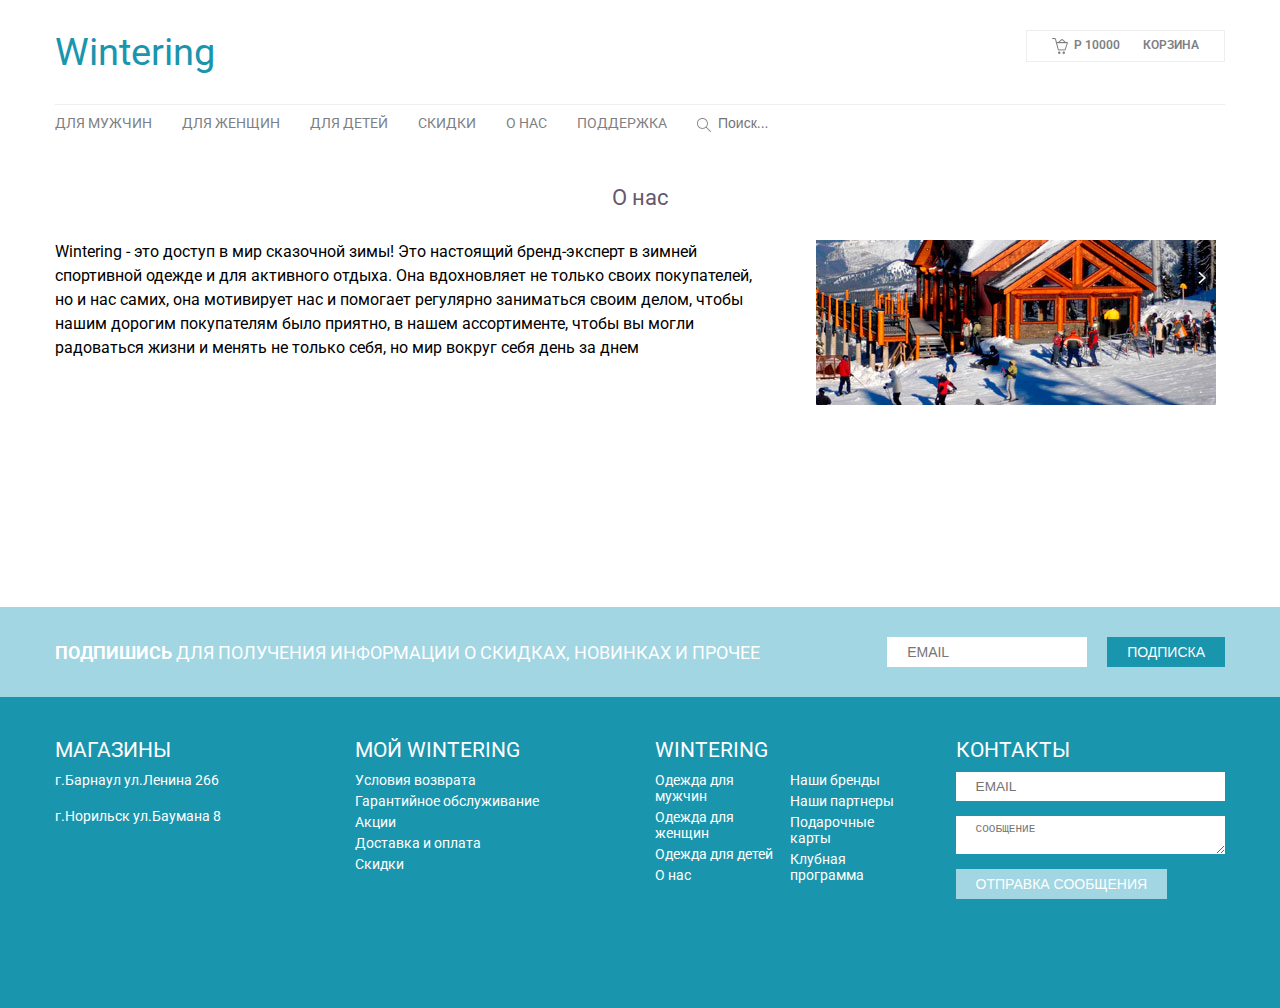
<file: About.html>
<DOCTYPE! HTML>
<html>
    <head>
        <meta charset="utf-8">
        <meta name="viewport" content="width=device-width, initial-scale=1.0">
        <link href = 'css/style.css' rel = 'stylesheet' type="text/css">
        <link href="https://fonts.googleapis.com/css2?family=Roboto:wght@100;300;400&display=swap" rel="stylesheet">
        <title>Интернет-магазин</title>
    </head>
    <body>
        <header>
           <div class = 'center-main'>
               <div class = 'header-top clearfix'>
                    <p class = 'logo'> <a href = 'index.html'>Wintering</a></p>
                    <div class = 'contact-header'>
                        <p class = 'header-busket'><img src= 'images/ico-basket.jpg' alt = 'Корзина'> Р 10000<a href = '#'> Корзина</a></p>
                    </div>
               </div>
               <div class = 'header-bottom clearfix'>
                   <nav>
                        <ul class = 'menu'>
                            <li><a href='Man.html'>Для мужчин</a></li>
                            <li><a href='Women.html'>Для женщин</a></li>
                            <li><a href='Children.html'>Для детей</a></li>
                            <li><a href='Sale.html'>Скидки</a></li>
                            <li><a href='About.html'>О нас</a></li>
                            <li><a href='Support.html'>Поддержка</a></li>
                        </ul>
                    </nav>
                    <div class = 'search'>
                        <form action="" method="get" >
                            <input type = 'image' src="images/search-btn.jpg" class = 'search-btn'>
                            <input type = 'search' class = 'search-input' placeholder="Поиск...">
                        </form>
                    </div>
               </div>
           </div> 
        </header>
        

        <section class = 'blockproducts center-main'>
            <h2>О нас</h2>
			<div class= 'about-list-1 center-main clearfix'>
                <article>
                    <p>Wintering - это доступ в мир сказочной зимы!
                        Это настоящий бренд-эксперт в зимней спортивной одежде и для активного отдыха.
                        Она вдохновляет не только своих покупателей, но и нас самих, она мотивирует нас и помогает регулярно
                        заниматься своим делом, чтобы нашим дорогим покупателям было приятно, в нашем ассортименте, чтобы вы могли радоваться жизни
                        и менять не только себя, но мир вокруг себя день за днем
                    </p>
                </article>
                <div class = 'map'>
                    <div class = 'mapdop'>
                       <img src = 'images/about-1.jpg'>
                    </div>
                </div>
            </div>
        </section>

        <div class = ' subscribe'>
            <div class = 'center-main clearfix'>
              <h2> <strong>Подпишись</strong> для получения информации о скидках, новинках и прочее</h2>  
                <div class = 'subscribe-button'>
                    <form action = '' method = 'get'>
                        <input type = 'email' class = 'email-inpt' placeholder="email">
                        <input type = 'submit' class = 'submit-inpt' value="Подписка">
                    </form>
                </div>
            </div>
        </div>
        <footer class = 'footer'>
            <div class = 'blockprod1 center-main clearfix'>
                <article>
                    <h2>Магазины</h2>
                    <div class = 'footer-block-content'>
                        <p>г.Барнаул ул.Ленина 266</p>
                        <p>г.Норильск ул.Баумана 8</p>
                    </div>
                </article>
                <article>
                    <h2> Мой Wintering</h2>
                    <div class = 'footer-block-content'>
                        <h3><a href = '#'>Условия возврата</a></h3>
                        <h3><a href = '#'>Гарантийное обслуживание</a></h3>
                        <h3><a href = '#'>Акции</a></h3>
                        <h3><a href = '#'>Доставка и оплата</a></h3> 
                        <h3><a href = '#'>Скидки</a></h3> 
                    </div>
                </article>
                <article>
                    <h2>Wintering</h2>
                    <div class = 'footer-block-content'>
                        <p class = 'support'>
                            <a href = '#'>Одежда для мужчин</a>
                            <a href = '#'>Одежда для женщин</a>
                            <a href = '#'>Одежда для детей</a>
                            <a href = '#'>О нас</a>
                        </p>
                        <p class = 'support'>
                            <a href = '#'>Наши бренды</a>
                            <a href = '#'>Наши партнеры</a>
                            <a href = '#'>Подарочные карты</a>
                            <a href = '#'>Клубная программа</a>
                        </p>  
                    </div>
                </article>
                <article>
                    <h2>Контакты</h2>
                    <div class = 'footer-block-content '>
                        <input  class = 'footer-email' type="email" placeholder="email">
                        <textarea class = 'footer-text' placeholder="Сообщение"></textarea>
                        <input class = 'footer-sumbit' type="submit" value = 'Отправка сообщения'>
                    </div>
                </article>
            </div>
        </footer>
        <script src="https://ajax.googleapis.com/ajax/libs/jquery/3.4.1/jquery.min.js"></script>
        <script src = 'js/js.js'></script>
    </body>
</html>
</file>
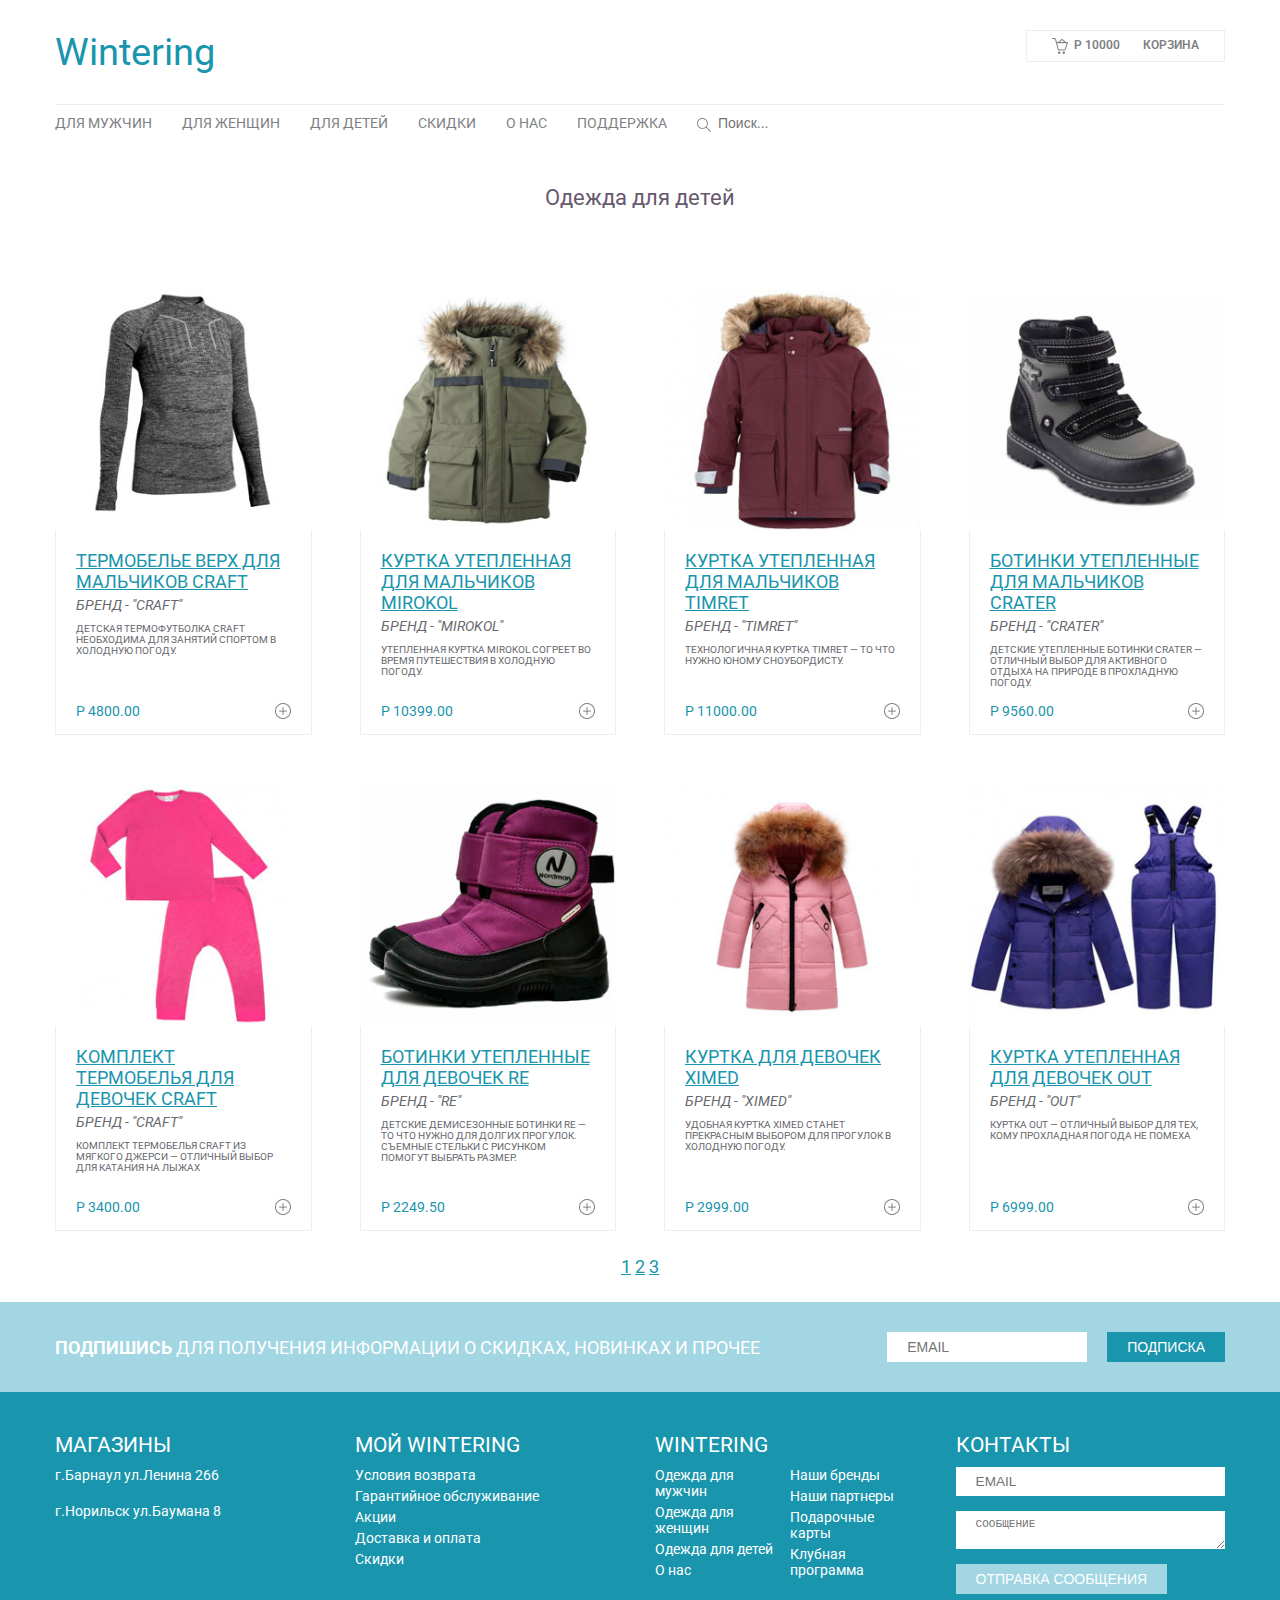
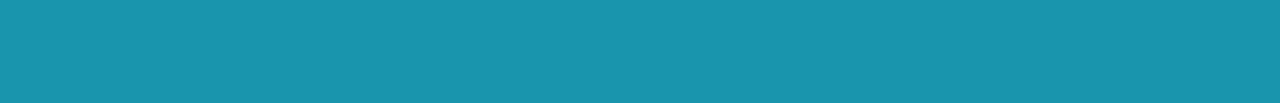
<file: Children.html>
<DOCTYPE! HTML>
<html>
    <head>
        <meta charset="utf-8">
        <meta name="viewport" content="width=device-width, initial-scale=1.0">
        <link href = 'css/style.css' rel = 'stylesheet' type="text/css">
        <link href="https://fonts.googleapis.com/css2?family=Roboto:wght@100;300;400&display=swap" rel="stylesheet">
        <title>Интернет-магазин</title>
    </head>
    <body>
        <header>
           <div class = 'center-main'>
               <div class = 'header-top clearfix'>
                    <p class = 'logo'> <a href = 'index.html'>Wintering</a></p>
                    <div class = 'contact-header'>
                        <p class = 'header-busket'><img src= 'images/ico-basket.jpg' alt = 'Корзина'> Р 10000 <a href = '#'> Корзина</a></p>
                    </div>
               </div>
               <div class = 'header-bottom clearfix'>
                   <nav>
                        <ul class = 'menu'>
                            <li><a href='Man.html'>Для мужчин</a></li>
                            <li><a href='Women.html'>Для женщин</a></li>
                            <li><a href='Children.html'>Для детей</a></li>
                            <li><a href='Sale.html'>Скидки</a></li>
                            <li><a href='About.html'>О нас</a></li>
                            <li><a href='Support.html'>Поддержка</a></li>
                        </ul>
                    </nav>
                    <div class = 'search'>
                        <form action="" method="get" >
                            <input type = 'image' src="images/search-btn.jpg" class = 'search-btn'>
                            <input type = 'search' class = 'search-input' placeholder="Поиск...">
                        </form>
                    </div>
               </div>
           </div> 
        </header>
        

        <section class = 'blockproducts center-main'>
            <h2>Одежда для детей</h2>
			<div class='grid'>
				<div class = 'grid-item'>
                <article>
                    <img src = 'images/kids-1.jpg' alt ='Куртка утепленная Peak Parka'>
                    <div class = 'blockprod2'>
                        <div class = 'dop-height'>
                            <h2><a href = '#'>Термобелье верх для мальчиков Craft</a></h2>
                            <h3>БРЕНД - "Craft"</h3>
                            <p>Детская термофутболка Craft необходима для занятий спортом в холодную погоду.</p>
                        </div>
                        <p class ='price-product clearfix' >
                            <span class = 'price'>P 4800.00</span>
                            <span class = 'icon-button'><a href = '#'><img src="images/ico-plus.jpg" alt="Добавить"></a></span>
                        </p>
                    </div>
                </article>
				</div>
				<div class = 'grid-item'>
                <article>
                    <img src = 'images/kids-2.jpg' alt ='Пуховик женский ALIF'>
                    <div class = 'blockprod2'>
                        <div class = 'dop-height'>
                            <h2><a href = '#'>Куртка утепленная для мальчиков Mirokol</a></h2>
                            <h3>БРЕНД - "Mirokol"</h3>
                            <p>Утепленная куртка Mirokol согреет во время путешествия в холодную погоду.</p>
                        </div>
                        <p class ='price-product clearfix' >
                            <span class = 'price'>P 10399.00</span>
                            <span class = 'icon-button'><a href = '#'><img src="images/ico-plus.jpg" alt="Добавить"></a></span>
                        </p>
                    </div>
                </article>
				</div>
				<div class = 'grid-item'>
                <article>
                    <img src = 'images/kids-3.jpg' alt ='Куртка утепленная PeakIce'>
                    <div class = 'blockprod2'>
                        <div class = 'dop-height'>
                            <h2><a href = '#'>Куртка утепленная для мальчиков Timret</a></h2>
                            <h3>Бренд - "Timret"</h3>
                            <p>Технологичная куртка Timret — то что нужно юному сноубордисту.</p>
                        </div>
                        <p class ='price-product clearfix' >
                            <span class = 'price'>P 11000.00</span>
                            <span class = 'icon-button'><a href = '#'><img src="images/ico-plus.jpg" alt="Добавить"></a></span>
                        </p>
                    </div>
                </article>
				</div>
				<div class = 'grid-item'>
                <article>
                    <img src = 'images/kids-4.jpg' alt ='Пуховик мужской Uverture'>
                    <div class = 'blockprod2'>
                        <div class='dop-height'> 
                            <h2><a href = '#'>Ботинки утепленные для мальчиков  Crater</a></h2>
                            <h3>Бренд - "Crater"</h3>
                            <p>Детские утепленные ботинки  Crater — отличный выбор для активного отдыха на природе в прохладную погоду.</p>
                        </div>
                        <p class ='price-product clearfix' >
                            <span class = 'price'>P 9560.00</span>
                            <span class = 'icon-button'><a href = '#'><img src="images/ico-plus.jpg" alt="Добавить"></a></span>
                        </p>
                    </div>
                </article>
				</div>
				<!--Второй ряд-->
				<div class = 'grid-item'>
                <article>
                    <img src = 'images/kids-5.jpg' alt ='Пуховик мужской Uverture'>
                    <div class = 'blockprod2'>
                        <div class='dop-height'> 
                            <h2><a href = '#'>Комплект термобелья для девочек Craft </a></h2>
                            <h3>Бренд - "Craft"</h3>
                            <p>Комплект термобелья Craft из мягкого джерси — отличный выбор для катания на лыжах</p>
                        </div>
                        <p class ='price-product clearfix' >
                            <span class = 'price'>P 3400.00</span>
                            <span class = 'icon-button'><a href = '#'><img src="images/ico-plus.jpg" alt="Добавить"></a></span>
                        </p>
                    </div>
                </article>
				</div>
				<div class = 'grid-item'>
                <article>
                    <img src = 'images/kids-6.jpg' alt ='Пуховик мужской Uverture'>
                    <div class = 'blockprod2'>
                        <div class='dop-height'> 
                            <h2><a href = '#'>Ботинки утепленные для девочек Re</a></h2>
                            <h3>Бренд - "RE"</h3>
                            <p>Детские демисезонные ботинки Re — то что нужно для долгих прогулок. Съемные стельки с рисунком помогут выбрать размер.</p>
                        </div>
                        <p class ='price-product clearfix' >
                            <span class = 'price'>P 2249.50</span>
                            <span class = 'icon-button'><a href = '#'><img src="images/ico-plus.jpg" alt="Добавить"></a></span>
                        </p>
                    </div>
                </article>
				</div>
				<div class = 'grid-item'>
                <article>
                    <img src = 'images/kids-7.jpg' alt ='Пуховик мужской Uverture'>
                    <div class = 'blockprod2'>
                        <div class='dop-height'> 
                            <h2><a href = '#'>Куртка для девочек Ximed</a></h2>
                            <h3>Бренд - "Ximed"</h3>
                            <p>Удобная куртка Ximed станет прекрасным выбором для прогулок в холодную погоду.</p>
                        </div>
                        <p class ='price-product clearfix' >
                            <span class = 'price'>P 2999.00</span>
                            <span class = 'icon-button'><a href = '#'><img src="images/ico-plus.jpg" alt="Добавить"></a></span>
                        </p>
                    </div>
                </article>
				</div>
				<div class = 'grid-item'>
                <article>
                    <img src = 'images/kids-8.jpg' alt ='Пуховик мужской Uverture'>
                    <div class = 'blockprod2'>
                        <div class='dop-height'> 
                            <h2><a href = '#'>Куртка утепленная для девочек Out</a></h2>
                            <h3>Бренд - "Out"</h3>
                            <p>Куртка Out — отличный выбор для тех, кому прохладная погода не помеха</p>
                        </div>
                        <p class ='price-product clearfix' >
                            <span class = 'price'>P 6999.00</span>
                            <span class = 'icon-button'><a href = '#'><img src="images/ico-plus.jpg" alt="Добавить"></a></span>
                        </p>
                    </div>
                </article>
				</div>
				</div>
            </div>
        </section>
        <div class = 'number'>
            <a href = '#'>1</a>
            <a href = '#'>2</a>
            <a href = '#'>3</a>
        </div>
        <div class = ' subscribe'>
            <div class = 'center-main clearfix'>
              <h2> <strong>Подпишись</strong> для получения информации о скидках, новинках и прочее</h2>  
                <div class = 'subscribe-button'>
                    <form action = '' method = 'get'>
                        <input type = 'email' class = 'email-inpt' placeholder="email">
                        <input type = 'submit' class = 'submit-inpt' value="Подписка">
                    </form>
                </div>
            </div>
        </div>
        <footer class = 'footer'>
            <div class = 'blockprod1 center-main clearfix'>
                <article>
                    <h2>Магазины</h2>
                    <div class = 'footer-block-content'>
                        <p>г.Барнаул ул.Ленина 266</p>
                        <p>г.Норильск ул.Баумана 8</p>
                    </div>
                </article>
                <article>
                    <h2> Мой Wintering</h2>
                    <div class = 'footer-block-content'>
                        <h3><a href = '#'>Условия возврата</a></h3>
                        <h3><a href = '#'>Гарантийное обслуживание</a></h3>
                        <h3><a href = '#'>Акции</a></h3>
                        <h3><a href = '#'>Доставка и оплата</a></h3> 
                        <h3><a href = '#'>Скидки</a></h3> 
                    </div>
                </article>
                <article>
                    <h2>Wintering</h2>
                    <div class = 'footer-block-content'>
                        <p class = 'support'>
                            <a href = '#'>Одежда для мужчин</a>
                            <a href = '#'>Одежда для женщин</a>
                            <a href = '#'>Одежда для детей</a>
                            <a href = '#'>О нас</a>
                        </p>
                        <p class = 'support'>
                            <a href = '#'>Наши бренды</a>
                            <a href = '#'>Наши партнеры</a>
                            <a href = '#'>Подарочные карты</a>
                            <a href = '#'>Клубная программа</a>
                        </p>  
                    </div>
                </article>
                <article>
                    <h2>Контакты</h2>
                    <div class = 'footer-block-content '>
                        <input  class = 'footer-email' type="email" placeholder="email">
                        <textarea class = 'footer-text' placeholder="Сообщение"></textarea>
                        <input class = 'footer-sumbit' type="submit" value = 'Отправка сообщения'>
                    </div>
                </article>
            </div>
        </footer>
        <script src="https://ajax.googleapis.com/ajax/libs/jquery/3.4.1/jquery.min.js"></script>
        <script src = 'js/js.js'></script>
    </body>
</html>
</file>
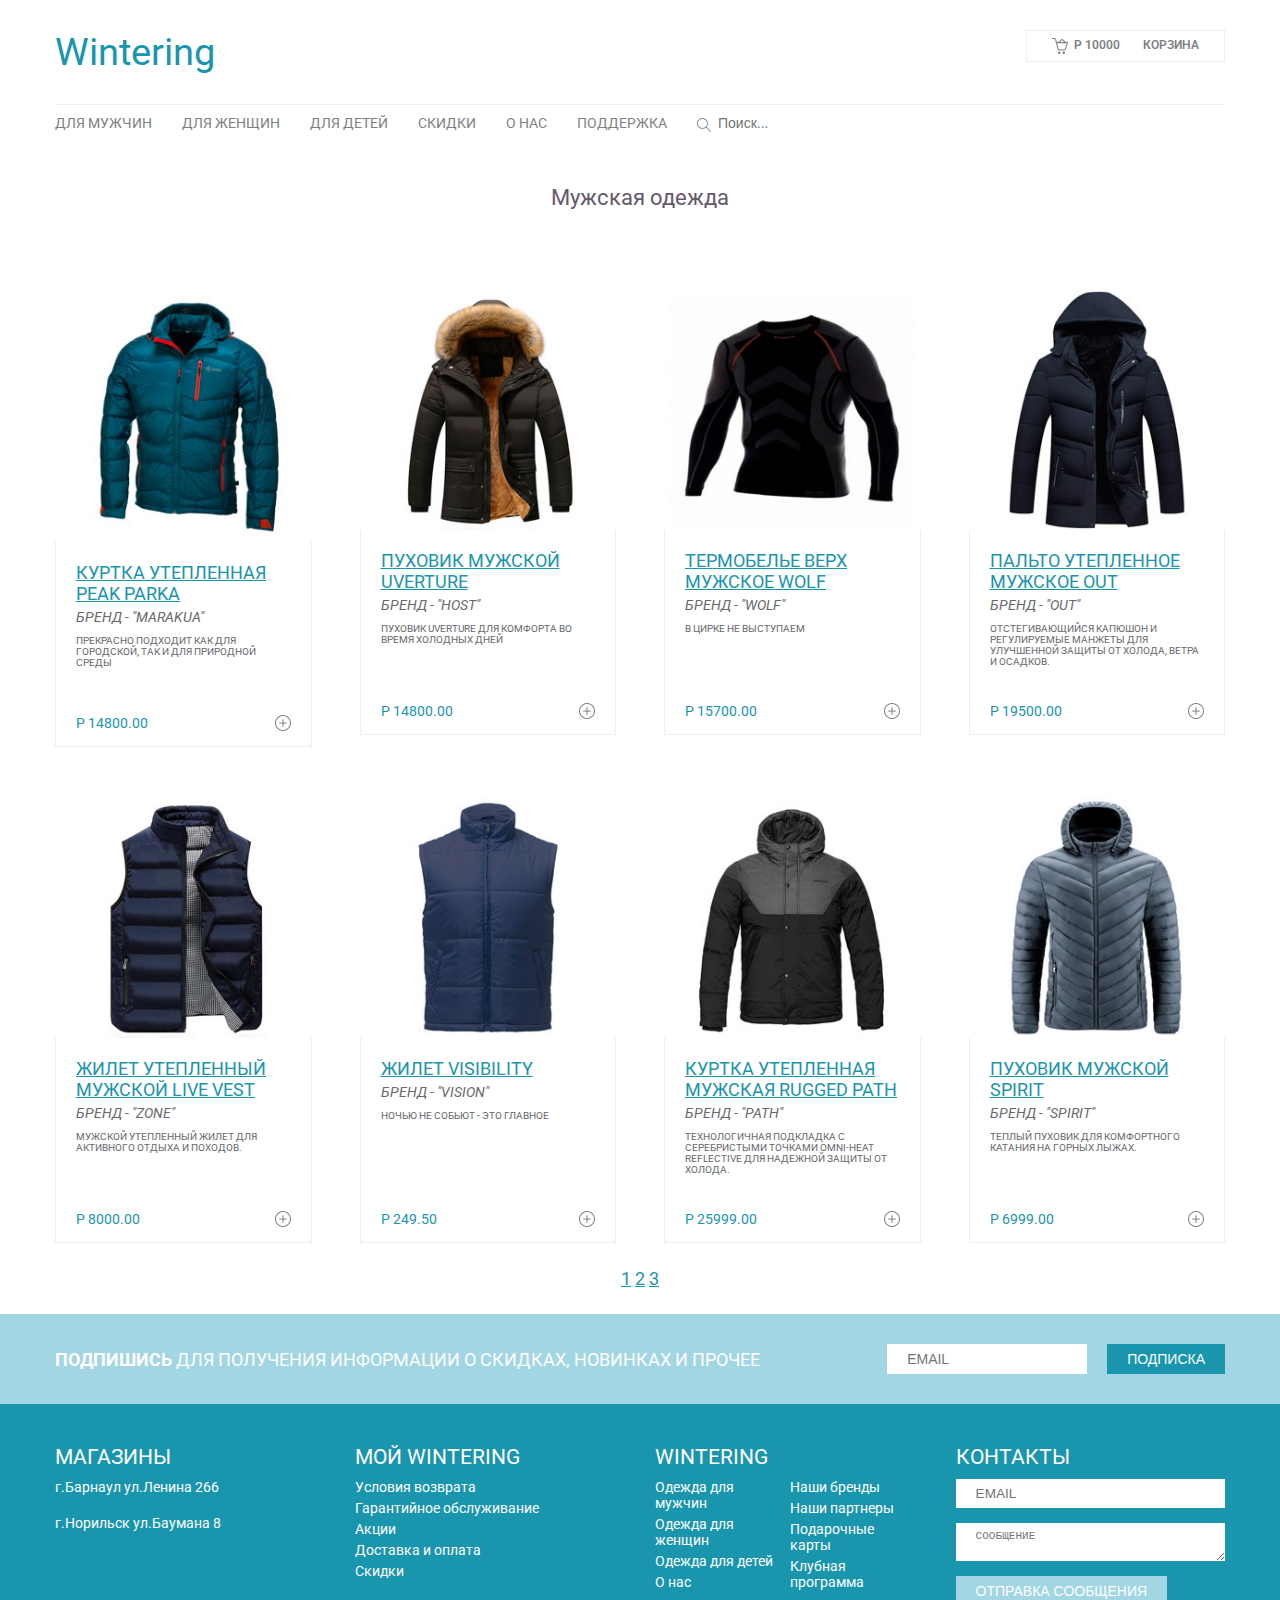
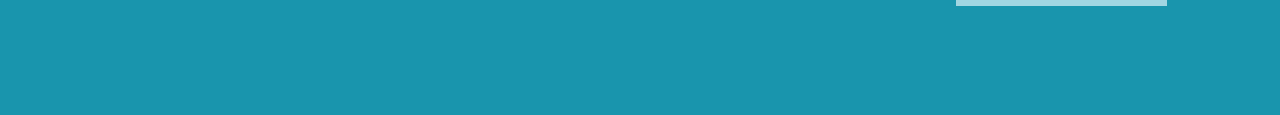
<file: Man.html>
<DOCTYPE! HTML>
<html>
    <head>
        <meta charset="utf-8">
        <meta name="viewport" content="width=device-width, initial-scale=1.0">
        <link href = 'css/style.css' rel = 'stylesheet' type="text/css">
        <link href="https://fonts.googleapis.com/css2?family=Roboto:wght@100;300;400&display=swap" rel="stylesheet">
        <title>Интернет-магазин</title>
    </head>
    <body>
        <header>
           <div class = 'center-main'>
               <div class = 'header-top clearfix'>
                    <p class = 'logo'> <a href = 'index.html'>Wintering</a></p>
                    <div class = 'contact-header'>
                        <p class = 'header-busket'><img src= 'images/ico-basket.jpg' alt = 'Корзина'> Р 10000 <a href = '#'> Корзина</a></p>
                    </div>
               </div>
               <div class = 'header-bottom clearfix'>
                   <nav>
                        <ul class = 'menu'>
                            <li><a href='Man.html'>Для мужчин</a></li>
                            <li><a href='Women.html'>Для женщин</a></li>
                            <li><a href='Children.html'>Для детей</a></li>
                            <li><a href='Sale.html'>Скидки</a></li>
                            <li><a href='About.html'>О нас</a></li>
                            <li><a href='Support.html'>Поддержка</a></li>
                        </ul>
                    </nav>
                    <div class = 'search'>
                        <form action="" method="get" >
                            <input type = 'image' src="images/search-btn.jpg" class = 'search-btn'>
                            <input type = 'search' class = 'search-input' placeholder="Поиск...">
                        </form>
                    </div>
               </div>
           </div> 
        </header>
        

        <section class = 'blockproducts center-main'>
            <h2>Мужская одежда</h2>
			<div class='grid'>
				<div class = 'grid-item'>
                <article>
                    <img src = 'images/Prod1.jpg' alt ='Куртка утепленная Peak Parka'>
                    <div class = 'blockprod2'>
                        <div class = 'dop-height'>
                            <h2><a href = '#'>КУРТКА УТЕПЛЕННАЯ PEAK PARKA</a></h2>
                            <h3>БРЕНД - "MARAKUA"</h3>
                            <p>ПРЕКРАСНО ПОДХОДИТ КАК ДЛЯ ГОРОДСКОЙ, ТАК И ДЛЯ ПРИРОДНОЙ СРЕДЫ</p>
                        </div>
                        <p class ='price-product clearfix' >
                            <span class = 'price'>P 14800.00</span>
                            <span class = 'icon-button'><a href = '#'><img src="images/ico-plus.jpg" alt="Добавить"></a></span>
                        </p>
                    </div>
                </article>
				</div>
				<div class = 'grid-item'>
                <article>
                    <img src = 'images/men-2.jpg' alt ='Пуховик женский ALIF'>
                    <div class = 'blockprod2'>
                        <div class = 'dop-height'>
                            <h2><a href = '#'>ПУХОВИК МУЖСКОЙ UVERTURE</a></h2>
                            <h3>БРЕНД - "HOST"</h3>
                            <p>ПУХОВИК UVERTURE ДЛЯ КОМФОРТА ВО ВРЕМЯ ХОЛОДНЫХ ДНЕЙ</p>
                        </div>
                        <p class ='price-product clearfix' >
                            <span class = 'price'>P 14800.00</span>
                            <span class = 'icon-button'><a href = '#'><img src="images/ico-plus.jpg" alt="Добавить"></a></span>
                        </p>
                    </div>
                </article>
				</div>
				<div class = 'grid-item'>
                <article>
                    <img src = 'images/men-3.jpg' alt ='Куртка утепленная PeakIce'>
                    <div class = 'blockprod2'>
                        <div class = 'dop-height'>
                            <h2><a href = '#'>Термобелье верх мужское Wolf</a></h2>
                            <h3>Бренд - "Wolf"</h3>
                            <p>В цирке не выступаем</p>
                        </div>
                        <p class ='price-product clearfix' >
                            <span class = 'price'>P 15700.00</span>
                            <span class = 'icon-button'><a href = '#'><img src="images/ico-plus.jpg" alt="Добавить"></a></span>
                        </p>
                    </div>
                </article>
				</div>
				<div class = 'grid-item'>
                <article>
                    <img src = 'images/men-4.jpg' alt ='Пуховик мужской Uverture'>
                    <div class = 'blockprod2'>
                        <div class='dop-height'> 
                            <h2><a href = '#'>Пальто утепленное мужское Out</a></h2>
                            <h3>Бренд - "Out"</h3>
                            <p>Отстегивающийся капюшон и регулируемые манжеты для улучшенной защиты от холода, ветра и осадков.</p>
                        </div>
                        <p class ='price-product clearfix' >
                            <span class = 'price'>P 19500.00</span>
                            <span class = 'icon-button'><a href = '#'><img src="images/ico-plus.jpg" alt="Добавить"></a></span>
                        </p>
                    </div>
                </article>
				</div>
				<!--Второй ряд-->
				<div class = 'grid-item'>
                <article>
                    <img src = 'images/men-5.jpg' alt ='Пуховик мужской Uverture'>
                    <div class = 'blockprod2'>
                        <div class='dop-height'> 
                            <h2><a href = '#'>Жилет утепленный мужской  Live Vest</a></h2>
                            <h3>Бренд - "Zone"</h3>
                            <p>Мужской утепленный жилет для активного отдыха и походов.</p>
                        </div>
                        <p class ='price-product clearfix' >
                            <span class = 'price'>P 8000.00</span>
                            <span class = 'icon-button'><a href = '#'><img src="images/ico-plus.jpg" alt="Добавить"></a></span>
                        </p>
                    </div>
                </article>
				</div>
				<div class = 'grid-item'>
                <article>
                    <img src = 'images/men-6.jpg' alt ='Пуховик мужской Uverture'>
                    <div class = 'blockprod2'>
                        <div class='dop-height'> 
                            <h2><a href = '#'>Жилет  Visibility</a></h2>
                            <h3>Бренд - "Vision"</h3>
                            <p>Ночью не собьют - это главное</p>
                        </div>
                        <p class ='price-product clearfix' >
                            <span class = 'price'>P 249.50</span>
                            <span class = 'icon-button'><a href = '#'><img src="images/ico-plus.jpg" alt="Добавить"></a></span>
                        </p>
                    </div>
                </article>
				</div>
				<div class = 'grid-item'>
                <article>
                    <img src = 'images/men-7.jpg' alt ='Пуховик мужской Uverture'>
                    <div class = 'blockprod2'>
                        <div class='dop-height'> 
                            <h2><a href = '#'>Куртка утепленная мужская  Rugged Path </a></h2>
                            <h3>Бренд - "Path"</h3>
                            <p>Технологичная подкладка с серебристыми точками Omni-Heat Reflective для надежной защиты от холода.</p>
                        </div>
                        <p class ='price-product clearfix' >
                            <span class = 'price'>P 25999.00</span>
                            <span class = 'icon-button'><a href = '#'><img src="images/ico-plus.jpg" alt="Добавить"></a></span>
                        </p>
                    </div>
                </article>
				</div>
				<div class = 'grid-item'>
                <article>
                    <img src = 'images/men-8.jpg' alt ='Пуховик мужской Uverture'>
                    <div class = 'blockprod2'>
                        <div class='dop-height'> 
                            <h2><a href = '#'>Пуховик мужской  Spirit</a></h2>
                            <h3>Бренд - "Spirit"</h3>
                            <p>Теплый пуховик  для комфортного катания на горных лыжах.</p>
                        </div>
                        <p class ='price-product clearfix' >
                            <span class = 'price'>P 6999.00</span>
                            <span class = 'icon-button'><a href = '#'><img src="images/ico-plus.jpg" alt="Добавить"></a></span>
                        </p>
                    </div>
                </article>
				</div>
				</div>
            </div>
        </section>
        <div class = 'number'>
            <a href = '#'>1</a>
            <a href = '#'>2</a>
            <a href = '#'>3</a>
        </div>
        <div class = ' subscribe'>
            <div class = 'center-main clearfix'>
              <h2> <strong>Подпишись</strong> для получения информации о скидках, новинках и прочее</h2>  
                <div class = 'subscribe-button'>
                    <form action = '' method = 'get'>
                        <input type = 'email' class = 'email-inpt' placeholder="email">
                        <input type = 'submit' class = 'submit-inpt' value="Подписка">
                    </form>
                </div>
            </div>
        </div>
        <footer class = 'footer'>
            <div class = 'blockprod1 center-main clearfix'>
                <article>
                    <h2>Магазины</h2>
                    <div class = 'footer-block-content'>
                        <p>г.Барнаул ул.Ленина 266</p>
                        <p>г.Норильск ул.Баумана 8</p>
                    </div>
                </article>
                <article>
                    <h2> Мой Wintering</h2>
                    <div class = 'footer-block-content'>
                        <h3><a href = '#'>Условия возврата</a></h3>
                        <h3><a href = '#'>Гарантийное обслуживание</a></h3>
                        <h3><a href = '#'>Акции</a></h3>
                        <h3><a href = '#'>Доставка и оплата</a></h3> 
                        <h3><a href = '#'>Скидки</a></h3> 
                    </div>
                </article>
                <article>
                    <h2>Wintering</h2>
                    <div class = 'footer-block-content'>
                        <p class = 'support'>
                            <a href = '#'>Одежда для мужчин</a>
                            <a href = '#'>Одежда для женщин</a>
                            <a href = '#'>Одежда для детей</a>
                            <a href = '#'>О нас</a>
                        </p>
                        <p class = 'support'>
                            <a href = '#'>Наши бренды</a>
                            <a href = '#'>Наши партнеры</a>
                            <a href = '#'>Подарочные карты</a>
                            <a href = '#'>Клубная программа</a>
                        </p>  
                    </div>
                </article>
                <article>
                    <h2>Контакты</h2>
                    <div class = 'footer-block-content '>
                        <input  class = 'footer-email' type="email" placeholder="email">
                        <textarea class = 'footer-text' placeholder="Сообщение"></textarea>
                        <input class = 'footer-sumbit' type="submit" value = 'Отправка сообщения'>
                    </div>
                </article>
            </div>
        </footer>
        <script src="https://ajax.googleapis.com/ajax/libs/jquery/3.4.1/jquery.min.js"></script>
        <script src = 'js/js.js'></script>
    </body>
</html>
</file>
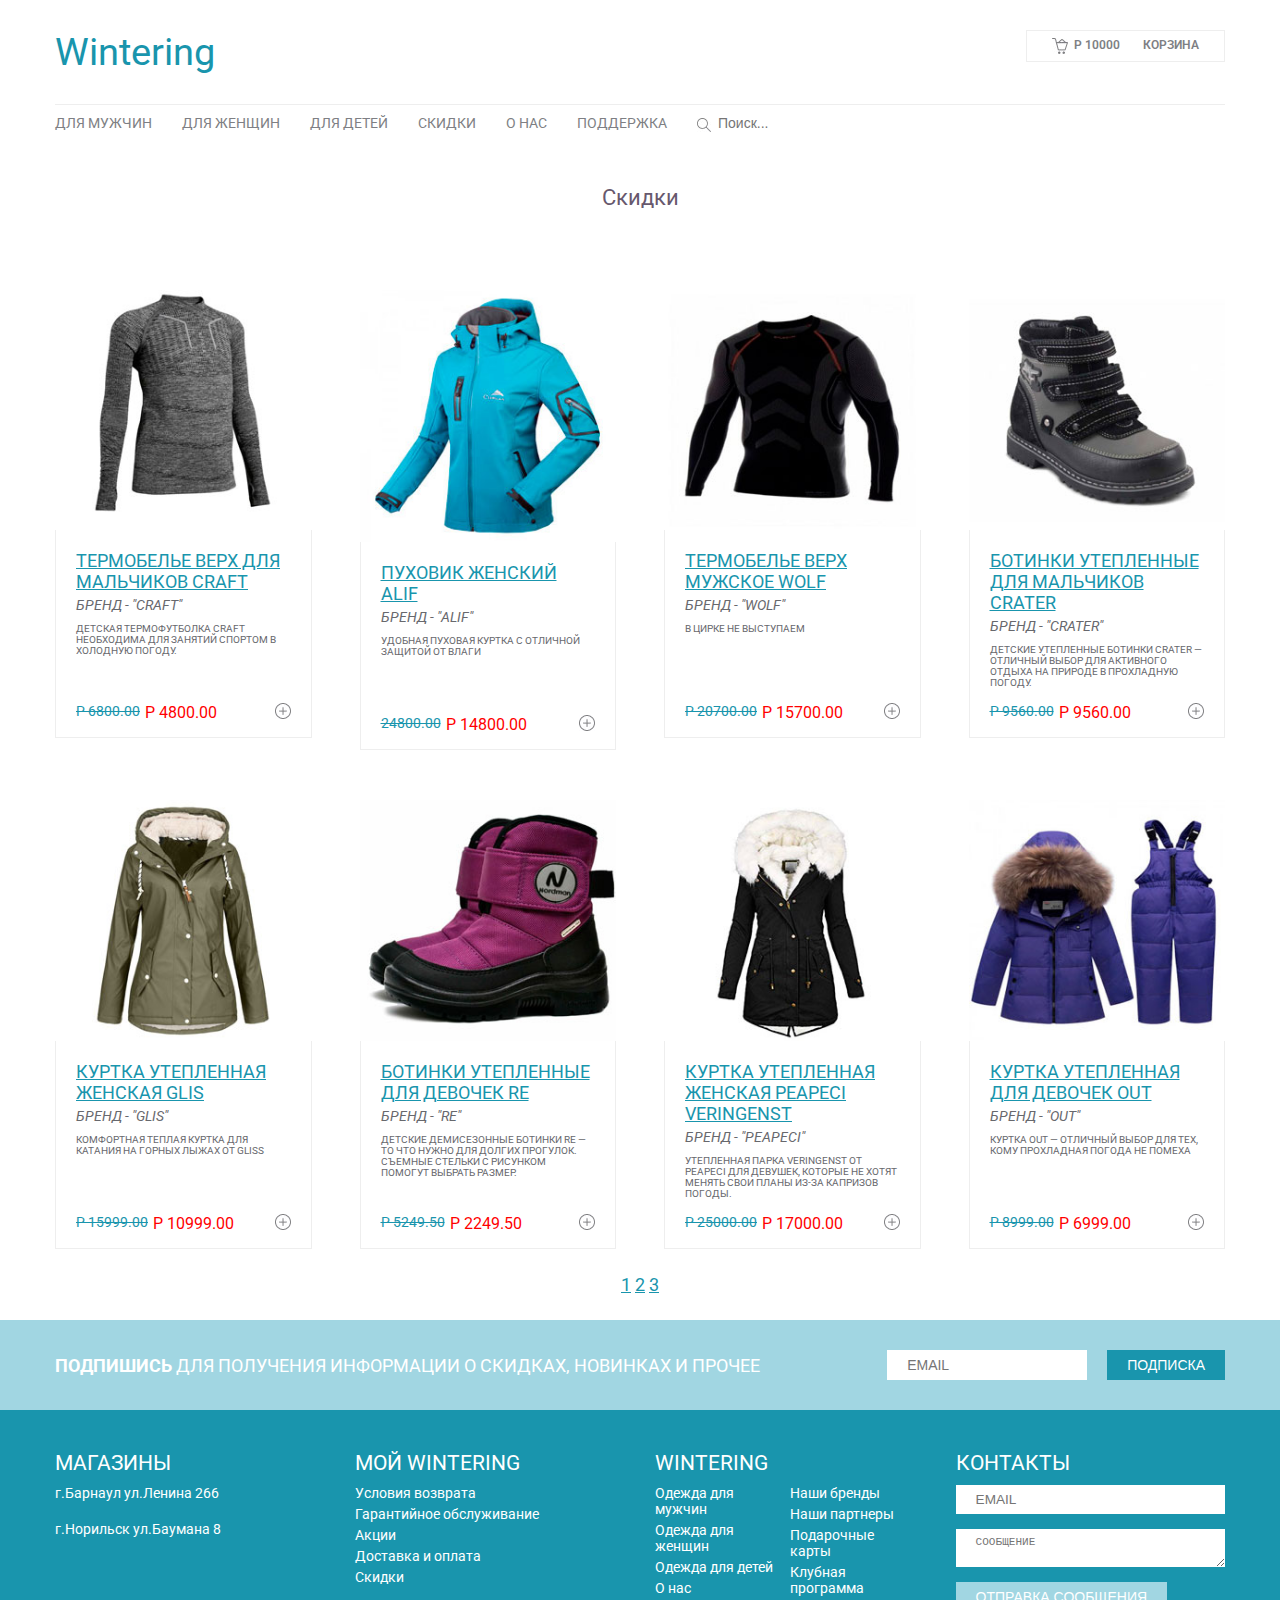
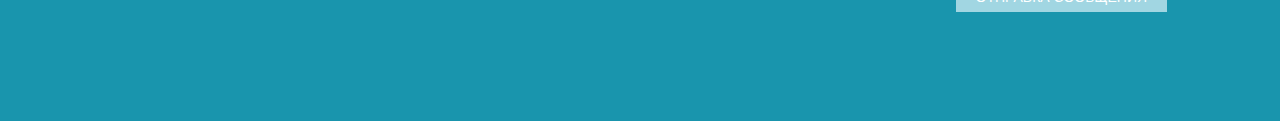
<file: Sale.html>
<DOCTYPE! HTML>
<html>
    <head>
        <meta charset="utf-8">
        <meta name="viewport" content="width=device-width, initial-scale=1.0">
        <link href = 'css/style.css' rel = 'stylesheet' type="text/css">
        <link href="https://fonts.googleapis.com/css2?family=Roboto:wght@100;300;400&display=swap" rel="stylesheet">
        <title>Интернет-магазин</title>
    </head>
    <body>
        <header>
           <div class = 'center-main'>
               <div class = 'header-top clearfix'>
                    <p class = 'logo'> <a href = 'index.html'>Wintering</a></p>
                    <div class = 'contact-header'>
                        <p class = 'header-busket'><img src= 'images/ico-basket.jpg' alt = 'Корзина'> Р 10000 <a href = '#'> Корзина</a></p>
                    </div>
               </div>
               <div class = 'header-bottom clearfix'>
                   <nav>
                        <ul class = 'menu'>
                            <li><a href='Man.html'>Для мужчин</a></li>
                            <li><a href='Women.html'>Для женщин</a></li>
                            <li><a href='Children.html'>Для детей</a></li>
                            <li><a href='Sale.html'>Скидки</a></li>
                            <li><a href='About.html'>О нас</a></li>
                            <li><a href='Support.html'>Поддержка</a></li>
                        </ul>
                    </nav>
                    <div class = 'search'>
                        <form action="" method="get" >
                            <input type = 'image' src="images/search-btn.jpg" class = 'search-btn'>
                            <input type = 'search' class = 'search-input' placeholder="Поиск...">
                        </form>
                    </div>
               </div>
           </div> 
        </header>
        

        <section class = 'blockproducts center-main'>
            <h2>Скидки</h2>
			<div class='grid'>
				<div class = 'grid-item'>
                <article>
                    <img src = 'images/kids-1.jpg' alt ='Куртка утепленная Peak Parka'>
                    <div class = 'blockprod2'>
                        <div class = 'dop-height'>
                            <h2><a href = '#'>Термобелье верх для мальчиков Craft</a></h2>
                            <h3>БРЕНД - "Craft"</h3>
                            <p>Детская термофутболка Craft необходима для занятий спортом в холодную погоду.</p>
                        </div>
                        <p class ='price-product clearfix' >
                            <span class = 'price'><strike>P 6800.00</strike></span>
                            <span class = 'price-sale'> P 4800.00</span>
                            <span class = 'icon-button'><a href = '#'><img src="images/ico-plus.jpg" alt="Добавить"></a></span>
                        </p>
                    </div>
                </article>
				</div>
				<div class = 'grid-item'>
                    <article>
                        <img src = 'images/Prod2.jpg' alt ='Пуховик женский ALIF'>
                        <div class = 'blockprod2'>
                            <div class = 'dop-height'>
                                <h2><a href = '#'>Пуховик женский ALIF</a></h2>
                                <h3>Бренд - "ALIF"</h3>
                                <p>Удобная пуховая куртка с отличной защитой от 
                                    влаги</p>
                            </div>
                            <p class ='price-product clearfix' >
                                <span class = 'price'><strike>24800.00</strike></span>
                                <span class = 'price-sale'>P 14800.00</span>
                                <span class = 'icon-button'><a href = '#'><img src="images/ico-plus.jpg" alt="Добавить"></a></span>
                            </p>
                        </div>
                    </article>
				</div>
				<div class = 'grid-item'>
                    <article>
                        <img src = 'images/men-3.jpg' alt ='Куртка утепленная PeakIce'>
                        <div class = 'blockprod2'>
                            <div class = 'dop-height'>
                                <h2><a href = '#'>Термобелье верх мужское Wolf</a></h2>
                                <h3>Бренд - "Wolf"</h3>
                                <p>В цирке не выступаем</p>
                            </div>
                            <p class ='price-product clearfix' >
                                <span class = 'price'><strike>P 20700.00</strike></span>
                                <span class = 'price-sale'>P 15700.00</span>
                                <span class = 'icon-button'><a href = '#'><img src="images/ico-plus.jpg" alt="Добавить"></a></span>
                            </p>
                        </div>
                    </article>
				</div>
				<div class = 'grid-item'>
                <article>
                    <img src = 'images/kids-4.jpg' alt ='Пуховик мужской Uverture'>
                    <div class = 'blockprod2'>
                        <div class='dop-height'> 
                            <h2><a href = '#'>Ботинки утепленные для мальчиков  Crater</a></h2>
                            <h3>Бренд - "Crater"</h3>
                            <p>Детские утепленные ботинки  Crater — отличный выбор для активного отдыха на природе в прохладную погоду.</p>
                        </div>
                        <p class ='price-product clearfix' >
                            <span class = 'price'><strike>P 9560.00</strike></span>
                            <span class = 'price-sale'>P 9560.00</span>
                            <span class = 'icon-button'><a href = '#'><img src="images/ico-plus.jpg" alt="Добавить"></a></span>
                        </p>
                    </div>
                </article>
				</div>
				<!--Второй ряд-->
				<div class = 'grid-item'>
                <article>
                    <img src = 'images/wom-7.jpg' alt ='Пуховик мужской Uverture'>
                    <div class = 'blockprod2'>
                        <div class='dop-height'> 
                            <h2><a href = '#'>Куртка утепленная женская Glis</a></h2>
                            <h3>Бренд - "Glis"</h3>
                            <p>Комфортная теплая куртка для катания на горных лыжах от Gliss</p>
                        </div>
                        <p class ='price-product clearfix' >
                            <span class = 'price'><strike>P 15999.00</strike></span>
                            <span class = 'price-sale'>P 10999.00</span>
                            <span class = 'icon-button'><a href = '#'><img src="images/ico-plus.jpg" alt="Добавить"></a></span>
                        </p>
                    </div>
                </article>
				</div>
				<div class = 'grid-item'>
                <article>
                    <img src = 'images/kids-6.jpg' alt ='Пуховик мужской Uverture'>
                    <div class = 'blockprod2'>
                        <div class='dop-height'> 
                            <h2><a href = '#'>Ботинки утепленные для девочек Re</a></h2>
                            <h3>Бренд - "RE"</h3>
                            <p>Детские демисезонные ботинки Re — то что нужно для долгих прогулок. Съемные стельки с рисунком помогут выбрать размер.</p>
                        </div>
                        <p class ='price-product clearfix' >
                            <span class = 'price'><strike>P 5249.50</strike></span>
                            <span class = 'price-sale'>P 2249.50</span>
                            <span class = 'icon-button'><a href = '#'><img src="images/ico-plus.jpg" alt="Добавить"></a></span>
                        </p>
                    </div>
                </article>
				</div>
				<div class = 'grid-item'>
                    <article>
                        <img src = 'images/wom-5.jpg' alt ='Пуховик мужской Uverture'>
                        <div class = 'blockprod2'>
                            <div class='dop-height'> 
                                <h2><a href = '#'>Куртка утепленная женская Peapeci Veringenst</a></h2>
                                <h3>Бренд - "Peapeci"</h3>
                                <p>Утепленная парка Veringenst от Peapeci для девушек, которые не хотят менять свои планы из-за капризов погоды. </p>
                            </div>
                            <p class ='price-product clearfix' >
                                <span class = 'price'><strike>P 25000.00</strike></span>
                                <span class = 'price-sale'>P 17000.00</span>
                                <span class = 'icon-button'><a href = '#'><img src="images/ico-plus.jpg" alt="Добавить"></a></span>
                            </p>
                        </div>
                    </article>
				</div>
				<div class = 'grid-item'>
                <article>
                    <img src = 'images/kids-8.jpg' alt ='Пуховик мужской Uverture'>
                    <div class = 'blockprod2'>
                        <div class='dop-height'> 
                            <h2><a href = '#'>Куртка утепленная для девочек Out</a></h2>
                            <h3>Бренд - "Out"</h3>
                            <p>Куртка Out — отличный выбор для тех, кому прохладная погода не помеха</p>
                        </div>
                        <p class ='price-product clearfix' >
                            <span class = 'price'><strike>P 8999.00</strike></span>
                            <span class = 'price-sale'>P 6999.00</span>
                            <span class = 'icon-button'><a href = '#'><img src="images/ico-plus.jpg" alt="Добавить"></a></span>
                        </p>
                    </div>
                </article>
				</div>
				</div>
            </div>
        </section>
        <div class = 'number'>
            <a href = '#'>1</a>
            <a href = '#'>2</a>
            <a href = '#'>3</a>
        </div>
        <div class = ' subscribe'>
            <div class = 'center-main clearfix'>
              <h2> <strong>Подпишись</strong> для получения информации о скидках, новинках и прочее</h2>  
                <div class = 'subscribe-button'>
                    <form action = '' method = 'get'>
                        <input type = 'email' class = 'email-inpt' placeholder="email">
                        <input type = 'submit' class = 'submit-inpt' value="Подписка">
                    </form>
                </div>
            </div>
        </div>
        <footer class = 'footer'>
            <div class = 'blockprod1 center-main clearfix'>
                <article>
                    <h2>Магазины</h2>
                    <div class = 'footer-block-content'>
                        <p>г.Барнаул ул.Ленина 266</p>
                        <p>г.Норильск ул.Баумана 8</p>
                    </div>
                </article>
                <article>
                    <h2> Мой Wintering</h2>
                    <div class = 'footer-block-content'>
                        <h3><a href = '#'>Условия возврата</a></h3>
                        <h3><a href = '#'>Гарантийное обслуживание</a></h3>
                        <h3><a href = '#'>Акции</a></h3>
                        <h3><a href = '#'>Доставка и оплата</a></h3> 
                        <h3><a href = '#'>Скидки</a></h3> 
                    </div>
                </article>
                <article>
                    <h2>Wintering</h2>
                    <div class = 'footer-block-content'>
                        <p class = 'support'>
                            <a href = '#'>Одежда для мужчин</a>
                            <a href = '#'>Одежда для женщин</a>
                            <a href = '#'>Одежда для детей</a>
                            <a href = '#'>О нас</a>
                        </p>
                        <p class = 'support'>
                            <a href = '#'>Наши бренды</a>
                            <a href = '#'>Наши партнеры</a>
                            <a href = '#'>Подарочные карты</a>
                            <a href = '#'>Клубная программа</a>
                        </p>  
                    </div>
                </article>
                <article>
                    <h2>Контакты</h2>
                    <div class = 'footer-block-content '>
                        <input  class = 'footer-email' type="email" placeholder="email">
                        <textarea class = 'footer-text' placeholder="Сообщение"></textarea>
                        <input class = 'footer-sumbit' type="submit" value = 'Отправка сообщения'>
                    </div>
                </article>
            </div>
        </footer>
        <script src="https://ajax.googleapis.com/ajax/libs/jquery/3.4.1/jquery.min.js"></script>
        <script src = 'js/js.js'></script>
    </body>
</html>
</file>
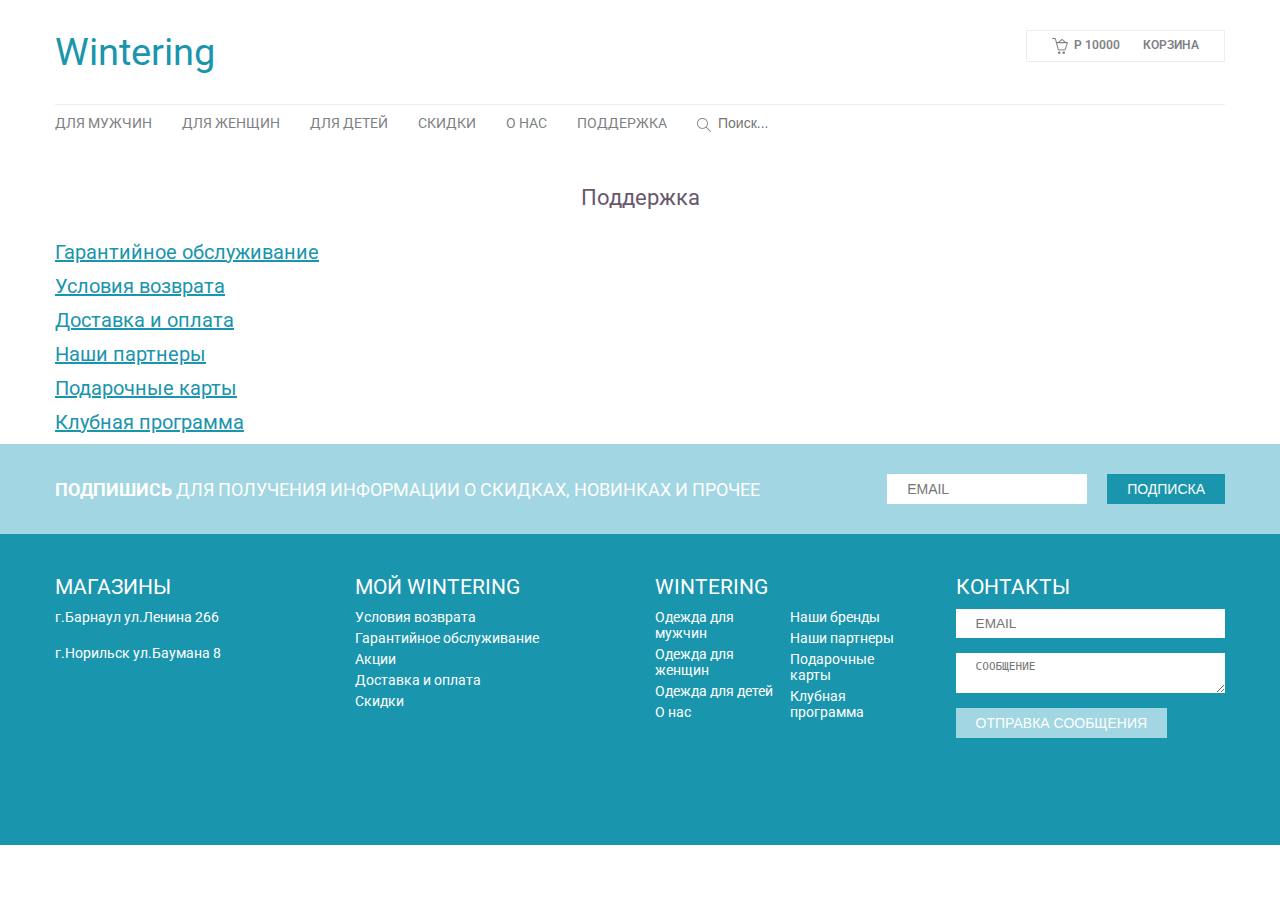
<file: Support.html>
<DOCTYPE! HTML>
<html>
    <head>
        <meta charset="utf-8">
        <meta name="viewport" content="width=device-width, initial-scale=1.0">
        <link href = 'css/style.css' rel = 'stylesheet' type="text/css">
        <link href="https://fonts.googleapis.com/css2?family=Roboto:wght@100;300;400&display=swap" rel="stylesheet">
        <title>Интернет-магазин</title>
    </head>
    <body>
        <header>
           <div class = 'center-main'>
               <div class = 'header-top clearfix'>
                    <p class = 'logo'> <a href = 'index.html'>Wintering</a></p>
                    <div class = 'contact-header'>
                        <p class = 'header-busket'><img src= 'images/ico-basket.jpg' alt = 'Корзина'> Р 10000 <a href = '#'> Корзина</a></p>
                    </div>
               </div>
               <div class = 'header-bottom clearfix'>
                   <nav>
                        <ul class = 'menu'>
                            <li><a href='Man.html'>Для мужчин</a></li>
                            <li><a href='Women.html'>Для женщин</a></li>
                            <li><a href='Children.html'>Для детей</a></li>
                            <li><a href='Sale.html'>Скидки</a></li>
                            <li><a href='About.html'>О нас</a></li>
                            <li><a href='Support.html'>Поддержка</a></li>
                        </ul>
                    </nav>
                    <div class = 'search'>
                        <form action="" method="get" >
                            <input type = 'image' src="images/search-btn.jpg" class = 'search-btn'>
                            <input type = 'search' class = 'search-input' placeholder="Поиск...">
                        </form>
                    </div>
               </div>
           </div> 
        </header>
        

        <section class = 'blockproducts center-main'>
            <h2>Поддержка</h2>
                <div class = 'support-list clearfix'>
                    <h3><a href = '#'>Гарантийное обслуживание</a></h3>
                    <h3><a href = '#'>Условия возврата</a></h3>
                    <h3><a href = '#'>Доставка и оплата</a></h3> 
                    <h3><a href = '#'>Наши партнеры</a></h3>
                    <h3><a href = '#'>Подарочные карты</a></h3>
                    <h3><a href = '#'>Клубная программа</a></h3>
                </div>
        </section>
       
        <div class = ' subscribe'>
            <div class = 'center-main clearfix'>
              <h2> <strong>Подпишись</strong> для получения информации о скидках, новинках и прочее</h2>  
                <div class = 'subscribe-button'>
                    <form action = '' method = 'get'>
                        <input type = 'email' class = 'email-inpt' placeholder="email">
                        <input type = 'submit' class = 'submit-inpt' value="Подписка">
                    </form>
                </div>
            </div>
        </div>
        <footer class = 'footer'>
            <div class = 'blockprod1 center-main clearfix'>
                <article>
                    <h2>Магазины</h2>
                    <div class = 'footer-block-content'>
                        <p>г.Барнаул ул.Ленина 266</p>
                        <p>г.Норильск ул.Баумана 8</p>
                    </div>
                </article>
                <article>
                    <h2> Мой Wintering</h2>
                    <div class = 'footer-block-content'>
                        <h3><a href = '#'>Условия возврата</a></h3>
                        <h3><a href = '#'>Гарантийное обслуживание</a></h3>
                        <h3><a href = '#'>Акции</a></h3>
                        <h3><a href = '#'>Доставка и оплата</a></h3> 
                        <h3><a href = '#'>Скидки</a></h3> 
                    </div>
                </article>
                <article>
                    <h2>Wintering</h2>
                    <div class = 'footer-block-content'>
                        <p class = 'support'>
                            <a href = '#'>Одежда для мужчин</a>
                            <a href = '#'>Одежда для женщин</a>
                            <a href = '#'>Одежда для детей</a>
                            <a href = '#'>О нас</a>
                        </p>
                        <p class = 'support'>
                            <a href = '#'>Наши бренды</a>
                            <a href = '#'>Наши партнеры</a>
                            <a href = '#'>Подарочные карты</a>
                            <a href = '#'>Клубная программа</a>
                        </p>  
                    </div>
                </article>
                <article>
                    <h2>Контакты</h2>
                    <div class = 'footer-block-content '>
                        <input  class = 'footer-email' type="email" placeholder="email">
                        <textarea class = 'footer-text' placeholder="Сообщение"></textarea>
                        <input class = 'footer-sumbit' type="submit" value = 'Отправка сообщения'>
                    </div>
                </article>
            </div>
        </footer>
        <script src="https://ajax.googleapis.com/ajax/libs/jquery/3.4.1/jquery.min.js"></script>
        <script src = 'js/js.js'></script>
    </body>
</html>
</file>
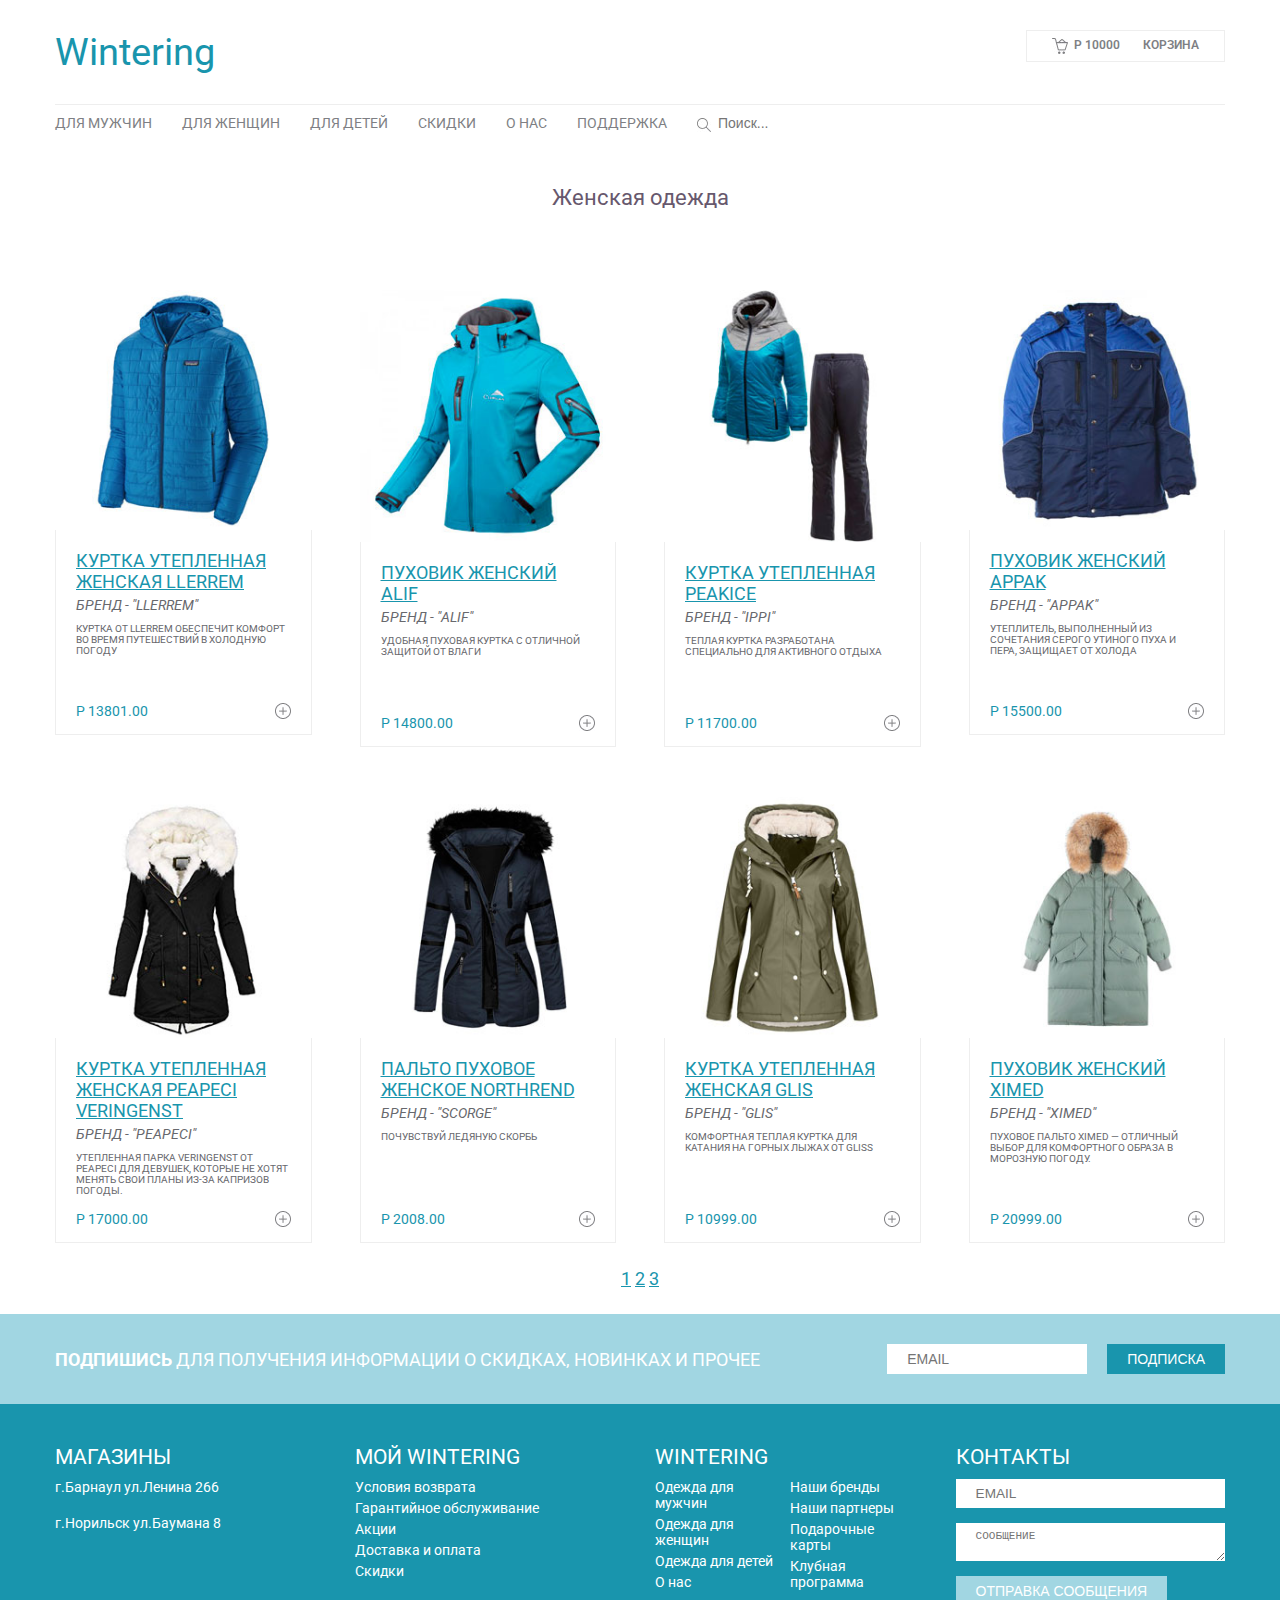
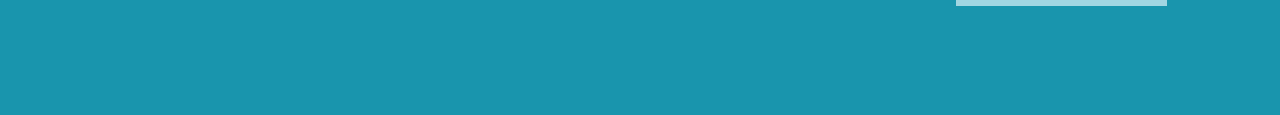
<file: Women.html>
<DOCTYPE! HTML>
<html>
    <head>
        <meta charset="utf-8">
        <meta name="viewport" content="width=device-width, initial-scale=1.0">
        <link href = 'css/style.css' rel = 'stylesheet' type="text/css">
        <link href="https://fonts.googleapis.com/css2?family=Roboto:wght@100;300;400&display=swap" rel="stylesheet">
        <title>Интернет-магазин</title>
    </head>
    <body>
        <header>
           <div class = 'center-main'>
               <div class = 'header-top clearfix'>
                    <p class = 'logo'> <a href = 'index.html'>Wintering</a></p>
                    <div class = 'contact-header'>
                        <p class = 'header-busket'><img src= 'images/ico-basket.jpg' alt = 'Корзина'> Р 10000 <a href = '#'> Корзина</a></p>
                    </div>
               </div>
               <div class = 'header-bottom clearfix'>
                   <nav>
                        <ul class = 'menu'>
                            <li><a href='Man.html'>Для мужчин</a></li>
                            <li><a href='Women.html'>Для женщин</a></li>
                            <li><a href='Children.html'>Для детей</a></li>
                            <li><a href='Sale.html'>Скидки</a></li>
                            <li><a href='About.html'>О нас</a></li>
                            <li><a href='Support.html'>Поддержка</a></li>
                        </ul>
                    </nav>
                    <div class = 'search'>
                        <form action="" method="get" >
                            <input type = 'image' src="images/search-btn.jpg" class = 'search-btn'>
                            <input type = 'search' class = 'search-input' placeholder="Поиск...">
                        </form>
                    </div>
               </div>
           </div> 
        </header>
        

        <section class = 'blockproducts center-main'>
            <h2>Женская одежда</h2>
			<div class='grid'>
				<div class = 'grid-item'>
                <article>
                    <img src = 'images/wom-1.jpg' alt ='Куртка утепленная Peak Parka'>
                    <div class = 'blockprod2'>
                        <div class = 'dop-height'>
                            <h2><a href = '#'>Куртка утепленная женская Llerrem</a></h2>
                            <h3>Бренд - "Llerrem"</h3>
                            <p>Куртка от Llerrem обеспечит комфорт во время путешествий в холодную погоду</p>
                        </div>
                        <p class ='price-product clearfix' >
                            <span class = 'price'>P 13801.00</span>
                            <span class = 'icon-button'><a href = '#'><img src="images/ico-plus.jpg" alt="Добавить"></a></span>
                        </p>
                    </div>
                </article>
				</div>
				<div class = 'grid-item'>
                <article>
                    <img src = 'images/Prod2.jpg' alt ='Пуховик женский ALIF'>
                    <div class = 'blockprod2'>
                        <div class = 'dop-height'>
                            <h2><a href = '#'>Пуховик женский ALIF</a></h2>
                            <h3>Бренд - "ALIF"</h3>
                            <p>Удобная пуховая куртка с отличной защитой от 
                                влаги</p>
                        </div>
                        <p class ='price-product clearfix' >
                            <span class = 'price'>P 14800.00</span>
                            <span class = 'icon-button'><a href = '#'><img src="images/ico-plus.jpg" alt="Добавить"></a></span>
                        </p>
                    </div>
                </article>
				</div>
				<div class = 'grid-item'>
                <article>
                    <img src = 'images/Prod3.jpg' alt ='Куртка утепленная PeakIce'>
                    <div class = 'blockprod2'>
                        <div class = 'dop-height'>
                            <h2><a href = '#'>Куртка утепленная PeakIce</a></h2>
                            <h3>Бренд - "Ippi"</h3>
                            <p>Теплая куртка разработана специально для активного отдыха</p>
                        </div>
                        <p class ='price-product clearfix' >
                            <span class = 'price'>P 11700.00</span>
                            <span class = 'icon-button'><a href = '#'><img src="images/ico-plus.jpg" alt="Добавить"></a></span>
                        </p>
                    </div>
                </article>
				</div>
				<div class = 'grid-item'>
                <article>
                    <img src = 'images/wom-4.jpg' alt ='Пуховик мужской Uverture'>
                    <div class = 'blockprod2'>
                        <div class='dop-height'> 
                            <h2><a href = '#'>Пуховик женский Appak</a></h2>
                            <h3>Бренд - "Appak"</h3>
                            <p>Утеплитель, выполненный из сочетания серого утиного пуха и пера, защищает от холода</p>
                        </div>
                        <p class ='price-product clearfix' >
                            <span class = 'price'>P 15500.00</span>
                            <span class = 'icon-button'><a href = '#'><img src="images/ico-plus.jpg" alt="Добавить"></a></span>
                        </p>
                    </div>
                </article>
				</div>
				<!--Второй ряд-->
				<div class = 'grid-item'>
                <article>
                    <img src = 'images/wom-5.jpg' alt ='Пуховик мужской Uverture'>
                    <div class = 'blockprod2'>
                        <div class='dop-height'> 
                            <h2><a href = '#'>Куртка утепленная женская Peapeci Veringenst</a></h2>
                            <h3>Бренд - "Peapeci"</h3>
                            <p>Утепленная парка Veringenst от Peapeci для девушек, которые не хотят менять свои планы из-за капризов погоды. </p>
                        </div>
                        <p class ='price-product clearfix' >
                            <span class = 'price'>P 17000.00</span>
                            <span class = 'icon-button'><a href = '#'><img src="images/ico-plus.jpg" alt="Добавить"></a></span>
                        </p>
                    </div>
                </article>
				</div>
				<div class = 'grid-item'>
                <article>
                    <img src = 'images/wom-6.jpg' alt ='Пуховик мужской Uverture'>
                    <div class = 'blockprod2'>
                        <div class='dop-height'> 
                            <h2><a href = '#'>Пальто пуховое женское Northrend</a></h2>
                            <h3>Бренд - "Scorge"</h3>
                            <p>Почувствуй ледяную скорбь</p>
                        </div>
                        <p class ='price-product clearfix' >
                            <span class = 'price'>P 2008.00</span>
                            <span class = 'icon-button'><a href = '#'><img src="images/ico-plus.jpg" alt="Добавить"></a></span>
                        </p>
                    </div>
                </article>
				</div>
				<div class = 'grid-item'>
                <article>
                    <img src = 'images/wom-7.jpg' alt ='Пуховик мужской Uverture'>
                    <div class = 'blockprod2'>
                        <div class='dop-height'> 
                            <h2><a href = '#'>Куртка утепленная женская Glis</a></h2>
                            <h3>Бренд - "Glis"</h3>
                            <p>Комфортная теплая куртка для катания на горных лыжах от Gliss</p>
                        </div>
                        <p class ='price-product clearfix' >
                            <span class = 'price'>P 10999.00</span>
                            <span class = 'icon-button'><a href = '#'><img src="images/ico-plus.jpg" alt="Добавить"></a></span>
                        </p>
                    </div>
                </article>
				</div>
				<div class = 'grid-item'>
                <article>
                    <img src = 'images/wom-8.jpg' alt ='Пуховик мужской Uverture'>
                    <div class = 'blockprod2'>
                        <div class='dop-height'> 
                            <h2><a href = '#'>Пуховик женский Ximed</a></h2>
                            <h3>Бренд - "Ximed"</h3>
                            <p>Пуховое пальто Ximed — отличный выбор для комфортного образа в морозную погоду.</p>
                        </div>
                        <p class ='price-product clearfix' >
                            <span class = 'price'>P 20999.00</span>
                            <span class = 'icon-button'><a href = '#'><img src="images/ico-plus.jpg" alt="Добавить"></a></span>
                        </p>
                    </div>
                </article>
				</div>
				</div>
            </div>
        </section>
        <div class = 'number'>
            <a href = '#'>1</a>
            <a href = '#'>2</a>
            <a href = '#'>3</a>
        </div>
        <div class = ' subscribe'>
            <div class = 'center-main clearfix'>
              <h2> <strong>Подпишись</strong> для получения информации о скидках, новинках и прочее</h2>  
                <div class = 'subscribe-button'>
                    <form action = '' method = 'get'>
                        <input type = 'email' class = 'email-inpt' placeholder="email">
                        <input type = 'submit' class = 'submit-inpt' value="Подписка">
                    </form>
                </div>
            </div>
        </div>
        <footer class = 'footer'>
            <div class = 'blockprod1 center-main clearfix'>
                <article>
                    <h2>Магазины</h2>
                    <div class = 'footer-block-content'>
                        <p>г.Барнаул ул.Ленина 266</p>
                        <p>г.Норильск ул.Баумана 8</p>
                    </div>
                </article>
                <article>
                    <h2> Мой Wintering</h2>
                    <div class = 'footer-block-content'>
                        <h3><a href = '#'>Условия возврата</a></h3>
                        <h3><a href = '#'>Гарантийное обслуживание</a></h3>
                        <h3><a href = '#'>Акции</a></h3>
                        <h3><a href = '#'>Доставка и оплата</a></h3> 
                        <h3><a href = '#'>Скидки</a></h3> 
                    </div>
                </article>
                <article>
                    <h2>Wintering</h2>
                    <div class = 'footer-block-content'>
                        <p class = 'support'>
                            <a href = '#'>Одежда для мужчин</a>
                            <a href = '#'>Одежда для женщин</a>
                            <a href = '#'>Одежда для детей</a>
                            <a href = '#'>О нас</a>
                        </p>
                        <p class = 'support'>
                            <a href = '#'>Наши бренды</a>
                            <a href = '#'>Наши партнеры</a>
                            <a href = '#'>Подарочные карты</a>
                            <a href = '#'>Клубная программа</a>
                        </p>  
                    </div>
                </article>
                <article>
                    <h2>Контакты</h2>
                    <div class = 'footer-block-content '>
                        <input  class = 'footer-email' type="email" placeholder="email">
                        <textarea class = 'footer-text' placeholder="Сообщение"></textarea>
                        <input class = 'footer-sumbit' type="submit" value = 'Отправка сообщения'>
                    </div>
                </article>
            </div>
        </footer>
        <script src="https://ajax.googleapis.com/ajax/libs/jquery/3.4.1/jquery.min.js"></script>
        <script src = 'js/js.js'></script>
    </body>
</html>
</file>
<file: css/style.css>
/* --------------- reset.css --------------- */
html, body, div, span, h1, h2, h3, h4, h5, h6, p, em, img, strong, sub, sup, b, u, i,  dl, dt, dd, ol, ul, li, fieldset, form, label, table, tbody, tfoot, thead, tr, th, td, article, aside, canvas, details, figcaption, figure, footer, header, hgroup, menu, nav, section, summary, time, mark, audio, video {
	margin: 0;
	padding: 0;
	border: 0;
	outline: 0;                               /* обнуляем отступы и убираем бордюры */
	vertical-align: baseline;          /* приводим все к одной базовой линии */
	background: transparent;      /* чтобы не проскакивали левые фоны, установленные по умолчанию */
	font-size: 100%;                     /* размер шрифта всем одинаковый */
}
a {                                      	     /* ссылка не в общем списке чтобы не сбрасывать outline по умолчанию */
	margin:0;
	padding:0;
	font-size:100%;
	vertical-align:baseline;
	background:transparent;
	outline:none;
}
table {						/* устраняем отступы между ячейками таблицы */
	border-collapse: collapse; 
	border-spacing: 0;
}
td, td img {
	vertical-align: top;			/* возвращаем привычное вертикальное выравнивание */
} 
input, select, button, textarea {
	margin: 0; 				/* убираем отступы по умолчанию для элементов форм (в частности для checkbox и radio) */
	font-size: 100%; 			/* делаем размер шрифтов везде одинаковым */
	outline: none;
}
input[type="text"], input[type="password"], textarea {
	padding: 0; 				/* убираем внутренние отступы для текстовых полей */
}
input[type="checkbox"] { 		/* вертикальное выравнивание чекбоксов и радиобатонов относительно меток */
	vertical-align: bottom;
}
input[type="radio"] {
	vertical-align: text-bottom;
}
sub {
	vertical-align: sub;
	font-size: smaller;
}
sup {
	vertical-align: super;
	font-size: smaller;
}
article, aside, details, figcaption, figure, footer, header, hgroup, menu, nav, section {
	display:block;
}
nav ul {
	 list-style:none;
}
/* --------------- /reset.css --------------- */

/* --------------- базовые настройки ---------*/
html {
	min-height:100%; /* всегда показываем вертикальную полосу прокрутки  */
}
body {
    font-family: 'Roboto', sans-serif;
	color: #7e7f84;
	text-align: left;
	font-size: 1em; 
	min-height:100%;
}
a, a:visited { 
	color: #1995AD;
	text-decoration: underline;
}
a:hover {
	color: #1995AD;
	text-decoration:none;
}
a:focus, a:active {
	color: #1995AD;
	text-decoration: underline;
}
h1, h2, h3, h4, h5, h6{
	font-weight:normal;
}
img{
	max-width:100%;
}
.clr{
	clear:both;
}
.clearfix:after {
    clear: both;
    content: "";
    display: table;
}
/* --------------- /базовые настройки ---------*/

.center-main{
	max-width: 1170px;
	margin: 0 auto;
}

.header-top{
	padding:30px 0;
	border-bottom:1px solid #eeeeee;
}
	.logo{
		float:left;
		font-size: 2.375em;
		font-family: 'Roboto', sans-serif;
		color:#1995AD;
	}
	.logo a {
		text-decoration: none;
	}
	.contact-header{
		float:right;
	}
		.contact-header p{
			float:left;
			font-size: 0.75em;
			font-weight: 600;
		}
			.contact-header p img{
			vertical-align: middle;
			margin-right: 3px;
			}
	.header-busket{
		border:1px solid #eeeeee;
		margin-left:20px;
		padding:7px 25px;
	}
		.header-busket a{
			color:#7e7f84;
			text-decoration: none;
			text-transform: uppercase;
			margin-left: 20px;
		}
			.header-busket a:hover{
				color:#1995AD;
			}
	
.header-bottom{
	padding:10px 0;
}
	.menu{
		float:left;
	}
		.menu li{
			float:left;
			text-transform: uppercase;
			margin-right: 30px;
			font-size:0.875em;
		}
			.menu li a{
				color:#7e7f84;
				text-decoration: none;
				text-transform: uppercase;
			}
				.menu li a:hover{
					color:#1995AD;
				}
	.search{
		float:left;
		margin-top:-2px;
	}
		.search-btn{
			float:left;
			margin:5px 5px 0 0;
		}
		.search-input{
			float:left;
			font-size: 0.875em;
			color:#7e7f84;
			border:none;
			line-height: 1.4;
		}
		/*Слайдер*/
		.slider {
			max-width: 1170px;
			margin: 0px auto 30px auto;
			color:#1995AD;
		}
			.slider h2{
				position: absolute;
				top:100px;
				left:30px;
				font-size: 2.6875em;
				font-weight: bold;
				line-height: 1.1;
			}
			.slider p{
				position: absolute;
				top:175px;
				left:30px;
				font-size: 0.875em;
			}
			.slidep{
				color:#fff;
			}
			.slide-viewer {
			position: relative; 
			overflow: hidden;
			height: 430px;}
			
			.slide-group {
			width: 100%;
			height: 100%;
			position: relative;}
			
			.slide {
			width: 100%;
			height: 100%;
			display: none;
			position: absolute;}
			
			.slide:first-child {
			display: block;}


			
			
			/********** BUTTONS **********/
			.slide-buttons {
			text-align: center;}
			
			.slide-btn {
			border: none;
			background: none;
			color: #BCBABE;
			font-size: 200%;
			line-height: 0.5em;}
			
			.slide-btn.active, .slide-btn:hover {
			color: #1995AD;
			cursor: pointer;}

.blocknews{
	margin-top:40px;
}
	.blocknews article{
		width:31.6%;
		float:left;
		margin-left:2.6%;
	}
	.blocknews article:first-child{
		margin-left:0;
	}
	.blocknews article img{
		display:block;
		margin:0 auto 20px auto;
	}
	.blocknews article h2{
		font-family: 'Roboto', sans-serif;
		font-size:1.375em;
		margin-bottom:20px;
	}
	.blocknews article p{
		font-family: 'Roboto', sans-serif;
		font-size:0.875em;
		margin-bottom:20px;
	}

.blockproducts {
	margin-top:40px;
}
	.blockproducts>h2{
		   text-align: center;   
		   font-family: 'Roboto', sans-serif;
		   color:#67586d; 
		   font-size:1.375em;  
		   margin-bottom:30px;                             
	}
	.blockprod1 {
		margin-bottom:60px;
	}
		.blockprod1 article {
			width:23%;
			margin-left:2.66%;
			float:left;
		}
		.blockprod1 article:first-child{
			margin-left: 0;
		}
		.blockprod1 article img{
			display: block;
			margin: 0 auto 20px auto;
		}
		.blockprod2{
			padding:20px 20px 0 20px;
			border:1px solid #eeeeee;
			border-top:none; 
		}
		.blockprod2 h2{
			color:#67686d;
			font-size:1.125em;
			text-transform:uppercase;
			margin-bottom:5px;
		}
		.blockprod2 h3{
			color:#67686d;
			font-size:0.875em;
			text-transform:uppercase;
			margin-bottom:10px;
			font-style:italic;
		}
		.blockprod2 p{
			color:#67686d;
			font-size:0.625em;
			text-transform:uppercase;
			margin-bottom:15px;
		}

		p.price-product{
			font-size:0.875em;
			color:#1995AD;	
			padding:15px 0;
			margin-bottom:0;
		}
			.price{
				float:left;
				padding-right: 5px;
			}
			.price-sale{
				float:left;
				padding-right: 5px;
				color:red;
				font-size: 16px;
			}
			.icon-button{
				float:right;
			}

.grid{
	display:grid;
	grid-template-columns:1fr 1fr 1fr 1fr;
	grid-column-gap:3em;
}
.grid-item{
	margin-top:50px;
}

.support-list h3{
	margin-bottom: 10px;
	font-size: 20px;
}

.number{
	text-align: center;
	margin-top: 25px;
	margin-bottom: 25px;
	font-size: 18px;
}
	
.about-list-1{
	margin-bottom:60px;
}
	.about-list-1 article{
		float:left;
		width: 60%;
	}
	.about-list-1 article h2{
		font-size:1.25em;
		font-weight:bold;
		margin-bottom:30px;
		color:#67686d;
	}
	.about-list-1 article p{
		font-size:1.0em;
		margin-bottom:25px;
		font-style:normal;
		color:black;
		line-height:1.5;
	}



.about{
	margin-bottom:60px;
}
	.about article{
		float:left;
		width: 60%;
	}
	.about article h2{
		font-size:1.25em;
		font-weight:bold;
		margin-bottom:30px;
		color:#67686d;
	}
	.about article p{
		font-size:0.875em;
		margin-bottom:25px;
		font-style:italic;
	}

	.map {
		float:right;
		width: 35%;
	}
	.mapdop{
		position:relative;
		padding-bottom:75%;/*450/600 */
		height:0;
		overflow:hidden;
	}
	.mapdop iframe{
		position:absolute;
		top:0;
		left:0;
		width:100%;
		height:100%;
	}

.subscribe{
	background: #A1D6E2;
	color:#fff;
	padding:30px 0;
}
	.subscribe h2{
		float:left;
		font-size: 1.125em;
		text-transform:uppercase;
		margin-top:5px;                                                                                                                                                                                                                                                                                                                                                                                                                                                                                                                                                                                                                                                                                                                                                                                                                                                                                                                                                                                                                                                                                                                                                                                                                                                                                                                                                                                                                                                                                                                                                                                                                                                                                                                                                                                                                                                                                                                                                                                                                                                                                                                                                                                                                                                                                                                                                                                                                                                                                                                                                                                                                                                                                                                                                                                                                                                                                                                                                                                                                                                                                                                                                                                                                                                                                                                                                                                                                                                                                                                                                                                                                                                                                                                                                                                                                                                                                                                                                                                                                                                                                                                                                                                                                                                                                                                                                                                                                                                                                              
	}
	.subscribe-button{
		float:right;
	}
	.email-inpt{
		text-transform: uppercase;
		font-size:0.875em;
		float:left;
		width: 200px;
		padding:7px 20px;
		border:none;
	}
	.submit-inpt{
		text-transform: uppercase;
		background:#1995AD;
		float:left;
		margin-left: 20px;
		border:none;
		color:#ffffff;
		padding:7px 20px;
		cursor:pointer;
		font-size:0.875em;
	}

.footer{
	background:#1995AD;
	padding:40px 0;
}
	.footer h2{
		color:#ffffff;
		font-size:1.325em;
		font-family:'Roboto', sans-serif;
		margin-bottom:10px;
		text-transform: uppercase;
	}
	.footer p{
		font-size:0.875em;
		margin-bottom:20px;
	}
	.footer h3{
		font-size:0.875em;	
		margin-bottom:5px;
	}
		.footer h3 a{
			color:#ffffff;
			text-decoration: none;
		}
		.footer h3 a:hover{
			color:#ffffff;
			text-decoration: underline;
		}

	.footer-block-content p{
		color:#fff;
	}
	.support{
		float:left;
		width:47%;
		margin-right:3%;
	}
		.support a{
			color:#FFF;
			display:block;
			text-decoration: none;
			margin-bottom:5px;
		}
		.support a:hover{
			text-decoration:underline;
		}
	.footer-email{
		width:100%;
		text-transform: uppercase;
		font-size: 0.85em;
		margin-bottom: 15px;
		padding:7px 20px;
		box-sizing: border-box;
		border:none;
	}
	.footer-text{
		width:100%;
		text-transform: uppercase;
		font-size: 0.85em;
		margin-bottom: 15px;
		padding:7px 20px;
		box-sizing: border-box;
		border:none;
	}
	.footer-sumbit{
		text-transform: uppercase;
		font-size: 0.875em;
		border:none;
		background-color: #A1D6E2;
		padding:7px 20px;
		color:#ffffff;
		cursor:pointer; 
	}
	
	
/* Медиазапросы*/

@media screen and (max-width:900px) {
	.slider h2{
		top:70px;
		font-size: 2em;
	}
	.slider p{
		top:110px;
	}
	.blockprod1 article {
		width:45%;
		margin:0 2.5% 30px 2.5%;
		float:left;
	}
	.blockprod1 article:first-child{
		margin:0 2.5% 30px 2.5%;
	}
	.subscribe h2{
		float:none;
		text-align: center;
		margin-bottom: 20px;;
	}
	.subscribe-button{
		float:none;
		display:table;
		margin: 0 auto;
	}
}
@media screen and (max-width:740px){
	.slider h2{
		top:60px;
		font-size: 2em;
	}
	.slider p{
		top:100px;
	}
	.search{
		border-top:1px solid #eeeeee;
		border-bottom:1px solid #eeeeee;
		margin-top:10px;
		padding:5px 0 7px 0;
		
	}
}
@media screen and (max-width:600px){
	.slider h2{
		top:60px;
		font-size: 2em;
	}
	.slider p{
		top:100px;
	}
	.blocknews article{
		width:95%;
		float:none;
		margin:0 2.5% 30px 2.5%;
	}
	
	.blocknews article:first-child{
		margin:0 2.5% 30px 2.5%;
	}
	.blocknews article h2{

		margin-bottom:20px;
	}
	.blocknews article p{
	
		margin-bottom:20px;
	}
	.about article{
		float:none;
		width:95%;
	
	}
	.map {
		float:none;
		width:95%;
		margin:0 2.5% 30px 2.5%;
	
	}
}
@media screen and (max-width:480px){
	.slider h2{
		top:60px;
		font-size: 2em;
	}
	.slider p{
		top:100px;
		font-size: 0.9em;
	}
	.slide-viewer {
		height: 250px;
	}
	.blockprod1 article {
		width:95%;
		margin:0 2.5% 30px 2.5%;
		float:none;
		overflow: hidden;
	}
	.blockprod1 article:first-child{
		margin:0 2.5% 30px 2.5%;
	}
}
@media screen and (max-width:410px){
	.logo{
		float:none;
		text-align: center;
		margin-bottom:10px;
	}
	.header-top{
		padding:10px 0;
	
	}
	.contact-header{
		float:none;
		display:table;
		margin:0 auto;
	}
	.slider h2{
		top:60px;
		font-size: 2em;
	}
	.slider p{
		top:100px;
		font-size: 0.9em;
	}
	.slide-viewer {
		height: 250px;
	}
}
@media screen and (max-width:360px){
	.slider h2{
		top:60px;
		font-size: 2em;
	}
	.slider p{
		top:100px;
		font-size: 0.9em;
	}
	.slide-viewer {
		height: 250px;
	}
	.email-inpt{
		float:none;
		width: 95%;
		margin:0 2.5% 30px 2.5%;
		padding:7px 20px;
		
	}
	.submit-inpt{
		float:none;
		width: 95%;
		margin:0 2.5% 30px 2.5%;
		padding:7px 20px;
		cursor:pointer;
		font-size:0.875em;
	}
}
</file>
